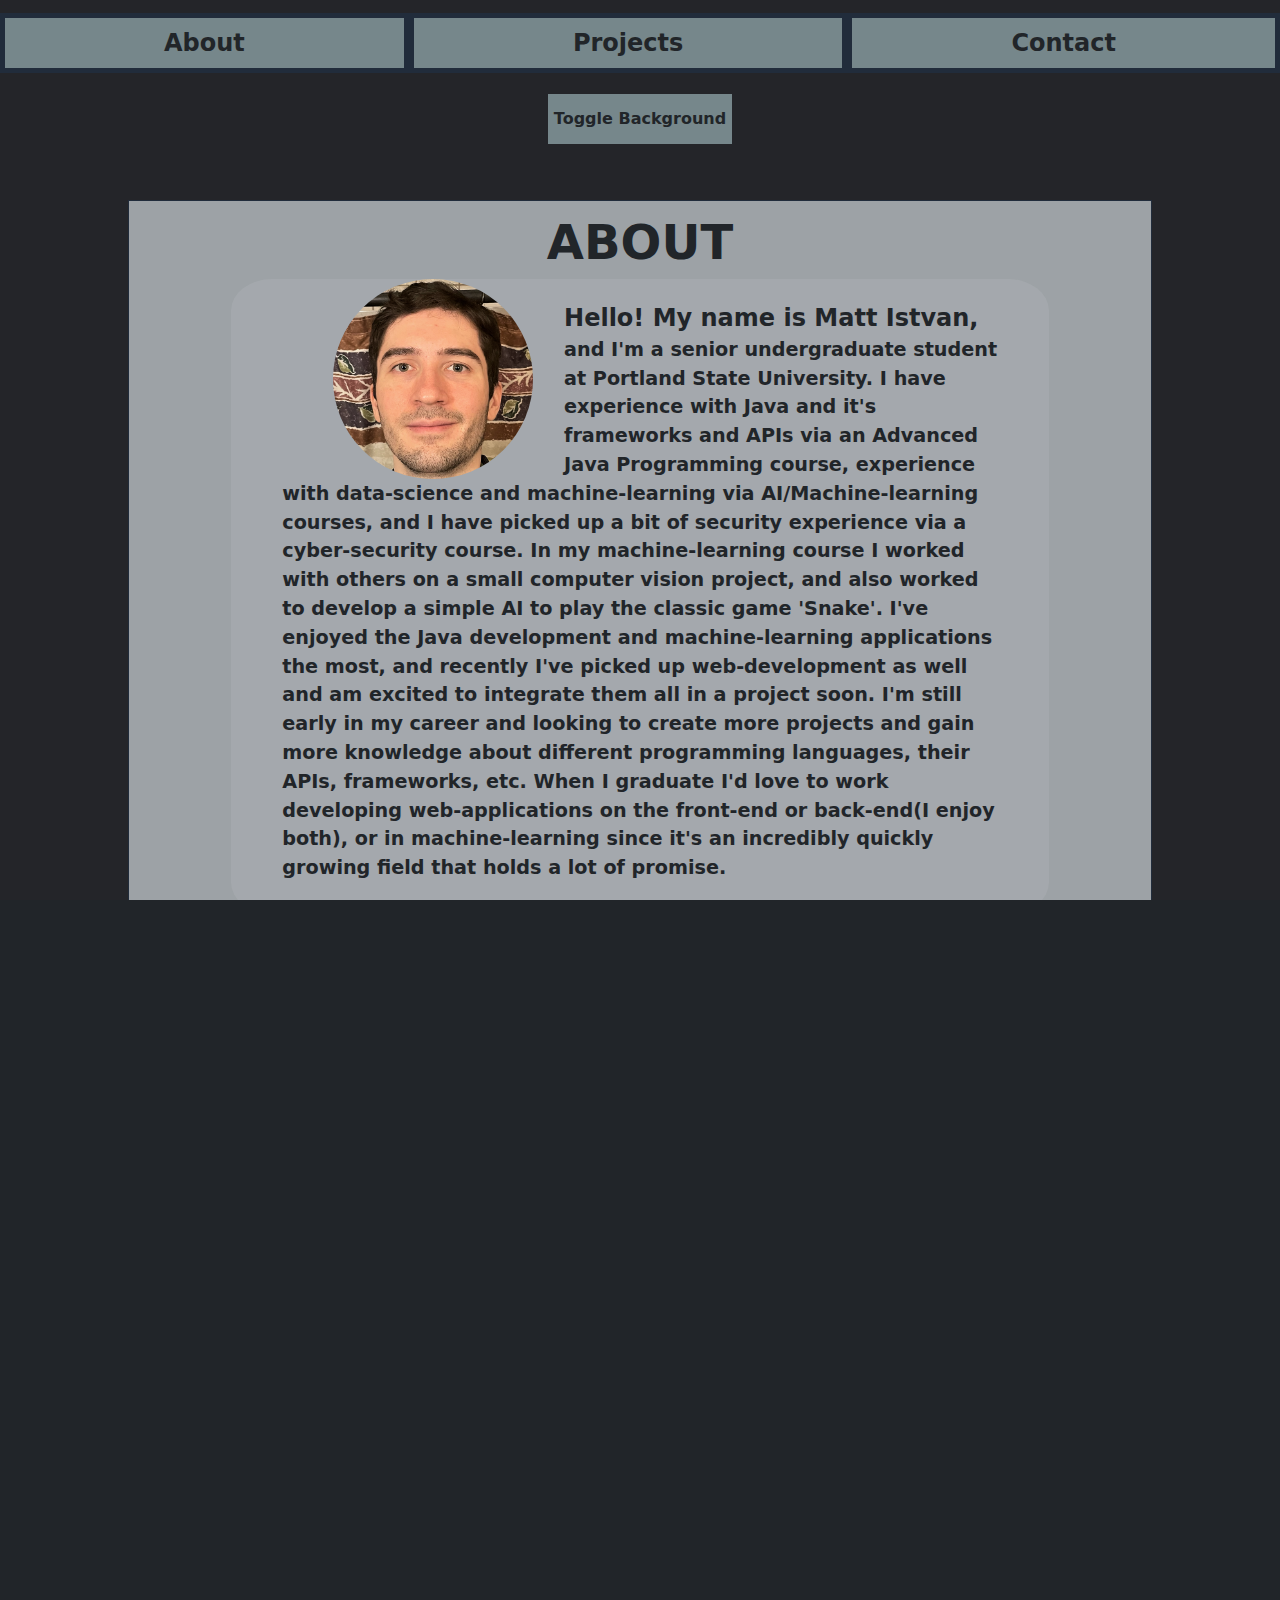
<file: index.html>
<!DOCTYPE html>
<html lang="en" class="bg-dark">
	<head>
		<meta charset="UTF-8" />
		<meta http-equiv="X-UA-Compatible" content="IE=edge" />
		<meta name="viewport" content="width=device-width, initial-scale=1.0" />
		<title>Matt Istvan's Website</title>
		<script defer src="script.js"></script>
		<link
			rel="stylesheet"
			href="https://cdn.jsdelivr.net/npm/bootstrap@5.0.2/dist/css/bootstrap.min.css"
		/>
		<link rel="stylesheet" href="./styles.css" />
	</head>
	<body>
		<main>
			<nav>
				<ul class="nav-list">
					<li class="list-item">
						<a class="nav-link" href="#about">About</a>
					</li>
					<li class="list-item">
						<a class="nav-link" href="#projects">Projects</a>
					</li>
					<li class="list-item">
						<a class="nav-link" href="#contact-me">Contact</a>
					</li>
				</ul>
			</nav>
			<div id="button-container">
				<button id="background-toggle" value="OFF" type="button">
					Toggle Background
				</button>
			</div>
			<section id="about">
				<h2 class="text-uppercase text-center fw-bold">About</h2>
				<img
					src="./images/intro_picture.png"
					alt="Picture of Matthew Istvan's face"
					class="profile-image"
					width="200"
					height="200"
				/>
				<p class="description">
					Hello! My name is Matt Istvan, and I'm a senior
					undergraduate student at Portland State University. I have
					experience with Java and it's frameworks and APIs via an
					Advanced Java Programming course, experience with
					data-science and machine-learning via AI/Machine-learning
					courses, and I have picked up a bit of security experience
					via a cyber-security course. In my machine-learning course I
					worked with others on a small computer vision project, and
					also worked to develop a simple AI to play the classic game
					'Snake'. I've enjoyed the Java development and
					machine-learning applications the most, and recently I've
					picked up web-development as well and am excited to
					integrate them all in a project soon. I'm still early in my
					career and looking to create more projects and gain more
					knowledge about different programming languages, their APIs,
					frameworks, etc. When I graduate I'd love to work developing
					web-applications on the front-end or back-end(I enjoy both),
					or in machine-learning since it's an incredibly quickly
					growing field that holds a lot of promise.
				</p>
				<h2 class="text-uppercase text-center fw-bold">
					Previous Courses
				</h2>
				<ul class="work-list">
					<li>CS-445 Machine Learning</li>
					<li>CS-441 Artificial Intelligence</li>
					<li>CS-491 Intro to Security</li>
					<li>CS-410P Advanced Java Programming(IP)</li>
				</ul>
			</section>
			<section id="projects">
				<h2 class="text-center fw-bold text-uppercase">Projects</h2>
				<h3 class="text-center">Snake Game AI Experiment</h3>
				<div class="text-center fw-bold">
					<a href="https://github.com/m-is/Snake-Training"
						>GitHub Repo</a
					>
				</div>
				<p class="mx-4">
					This experiment implemented a simple version of the popular
					arcade game 'Snake', and tested various AI models on the
					game. The whole program was developed from scratch in Java.
					The models trained and tested on the Snake game were: a
					locally sensing agent, a gloabally sensing agent, a
					reinforcement learning agent, and a multilayer perceptron
					learning agent. You can view a report of the findings
					<a
						id="report-link"
						href="https://docs.google.com/document/d/1rsdplgvvntfQWEl90ZVYhQ2E8zzOXTot_fjDOtYIS7o/edit?usp=sharing"
					>
						here.
					</a>
				</p>
				<img
					src="./images/snake2.PNG"
					alt="A graph of data for the Snake-Training experiment"
					class="graph-image"
					width="477"
					height="277"
				/>
				<h3 class="text-center">TimeFlo (Pomodoro-Style Timer App)</h3>
				<div class="text-center fw-bold">
					<a href="https://github.com/m-is/TimeFlo-MacApp"
						>GitHub Repo</a
					>
				</div>
				<p class="mx-4">
					A Pomodero style timer to assist with productivity and
					focus. Application has a GUI window and can run in the
					background while you work on tasks. Comes with customizable
					sounds and variable time settings for focus and break time.
					Developed with Python3 for Apple Macintosh computers.
				</p>
				<h4 id="image-label" class="text-center">
					TimeFlo Demonstration Images
				</h4>
				<div class="timeflo-image-container">
					<img
						src="./images/timeflo1.PNG"
						alt="The first demostration image of the timeflo application, shows the alarm sound selection"
						class="timeflo-image"
						width="200"
						height="200"
					/>
					<img
						src="./images/timeflo2.png"
						alt="The second demostration image of the timeflo application, shows the light theme"
						class="timeflo-image"
						width="200"
						height="200"
					/>
				</div>
			</section>
			<section id="contact-me">
				<h2 class="text-center pt-3 fw-bold text-uppercase">
					Contact Me
				</h2>
				<form class="form m-3 rounded" action="">
					<div class="form-group row pb-2 mx-1">
						<label for="Name" class="col-form-label col-sm-3"
							>Name:</label
						>
						<div class="col-sm-9">
							<input
								class="form-control"
								type="text"
								name="Name"
								id="Name"
								placeholder="Your name"
							/>
						</div>
					</div>
					<div class="form-group row pb-2 mx-1">
						<label for="Email" class="col-form-label col-sm-3"
							>Email:</label
						>
						<div class="col-sm-9">
							<input
								class="form-control"
								type="email"
								name="Email"
								id="Email"
								placeholder="Email address"
							/>
						</div>
					</div>
					<div class="form-group row pb-2 mx-1">
						<label for="Message" class="col-form-label col-sm-3"
							>Message:</label
						>
						<div class="col-sm-9">
							<textarea
								class="form-control"
								name="Message"
								id="Message"
								rows="4"
								placeholder="Input your message here..."
							></textarea>
						</div>
					</div>
					<div class="form-group row pb-2 mx-1" id="date">
						<label for="Date" class="col-form-label col-sm-3"
							>Date:</label
						>
						<div class="col-sm">
							<input
								type="date"
								class="form-control"
								name="Date"
								id="Date"
							/>
						</div>
					</div>
					<div class="d-flex justify-content-center pb-2">
						<button
							type="submit"
							class="btn btn-primary mx-1 my-3 col-3"
						>
							Submit
						</button>
						<button
							type="reset"
							class="btn btn-seconday mx-1 my-3 col-3 bg-secondary text-white"
						>
							Reset
						</button>
					</div>
				</form>
			</section>
		</main>
	</body>
</html>
</file>
<file: styles.css>
html,
body {
	width: 100%;
	height: 100%;
	margin: 0px;
	padding: 0px;
	overflow-x: hidden;
}

main {
	background-color: #242529;
	padding-bottom: 10%;
}

body {
	margin: 0;
	padding: 0%;
}

.nav-list {
	padding: 0%;
	display: grid;
	list-style-type: none;
	padding-top: 1%;
}

.nav-link {
	display: block;
	font-weight: bold;
	font-size: 1.5rem;
	height: 100%;
	width: 100%;
	text-decoration: none;
}

.nav-list .list-item {
	border-radius: 0%;
	border-color: rgb(33, 44, 59);
	border-width: thick;
	border-style: solid;
	grid-row: 1;
	line-height: 50px;
	float: left;
	height: 100%;
	text-align: center;
	background-color: rgb(128, 146, 150, 0.9);
}

.nav-list .list-item:hover {
	background-color: rgb(214, 178, 99, 0.9);
}

.nav-list .list-item:active {
	background-color: rgb(173, 119, 2, 0.9);
}

.nav-list .list-item a {
	color: inherit;
}

.nav-list .list-item:hover a {
	color: inherit;
}

#button-container {
	display: flex;
	justify-content: center;
}

#background-toggle {
	display: block;
	background-color: rgb(128, 146, 150, 0.9);
	color: inherit;
	font-weight: bold;
	line-height: 300%;
	border-style: solid;
	border-width: thick;
	border-radius: 0%;
	border-color: #242529;
	width: 15%;
	min-width: fit-content;
}

#background-toggle:hover {
	background-color: rgb(214, 178, 99, 0.9);
}

#background-toggle:active {
	background-color: rgb(173, 119, 2, 0.9);
}

h2 {
	font-size: 3rem;
}

h3 {
	font-weight: bold;
}

section {
	display: block;
	background-color: rgba(164, 169, 173, 0.95);
	border-width: thin;
	border-color: rgb(33, 44, 59);
	border-style: solid;
	font-weight: 600;
	font-size: 1.2rem;
	padding-top: 1%;
	margin-left: 5%;
	margin-right: 5%;
	margin-top: 4%;
	text-align: center;
}

section#about {
	padding-bottom: 1%;
}

.profile-image {
	border-radius: 60%;
}

.description {
	background-color: rgba(164, 169, 173, 0.95);
	text-align: left;
	margin-left: 10%;
	margin-right: 10%;
	border-radius: 5%;
	padding: 5%;
	padding-top: 2%;
	padding-bottom: 3%;
}

.description::first-line {
	font-size: 1.5rem;
	font-weight: 700;
}

.work-list {
	text-align: left;
	display: inline-block;
}

#report-link {
	display: inline-block;
}

.graph-image {
	border-radius: 5%;
	height: 75%;
	width: 43.5%;
	margin-bottom: 2%;
	max-width: max-content;
	max-height: max-content;
}

#image-label {
	font-size: 1.2rem;
	font-weight: bold;
	text-decoration: underline;
}

.timeflo-image-container {
	display: flex;
	flex-direction: row;
	justify-content: space-around;
	margin-bottom: 5%;
}

.timeflo-image {
	height: 45%;
	max-height: 400px;
	width: 45%;
	max-width: 400px;
	border-radius: 5%;
}

#contact-me {
	border-color: rgba(164, 169, 173);
	border-width: medium;
	border-style: double;
}

.btn {
	min-width: fit-content;
}

.btn-primary {
	background-color: rgb(51, 120, 136);
}

@media (min-width: 768px) {
	#contact-me {
		border-radius: 10%;
		width: 50%;
		margin: auto;
		margin-top: 10%;
	}
	section {
		margin-left: 10%;
		margin-right: 10%;
	}
	.profile-image {
		float: left;
		margin-left: 20%;
		margin-right: 3%;
	}
}

@media (max-width: 374px) {
	.nav-list {
		display: flex;
		flex-direction: column;
	}

	.nav-list .list-item {
		line-height: 220%;
	}
}
</file>
